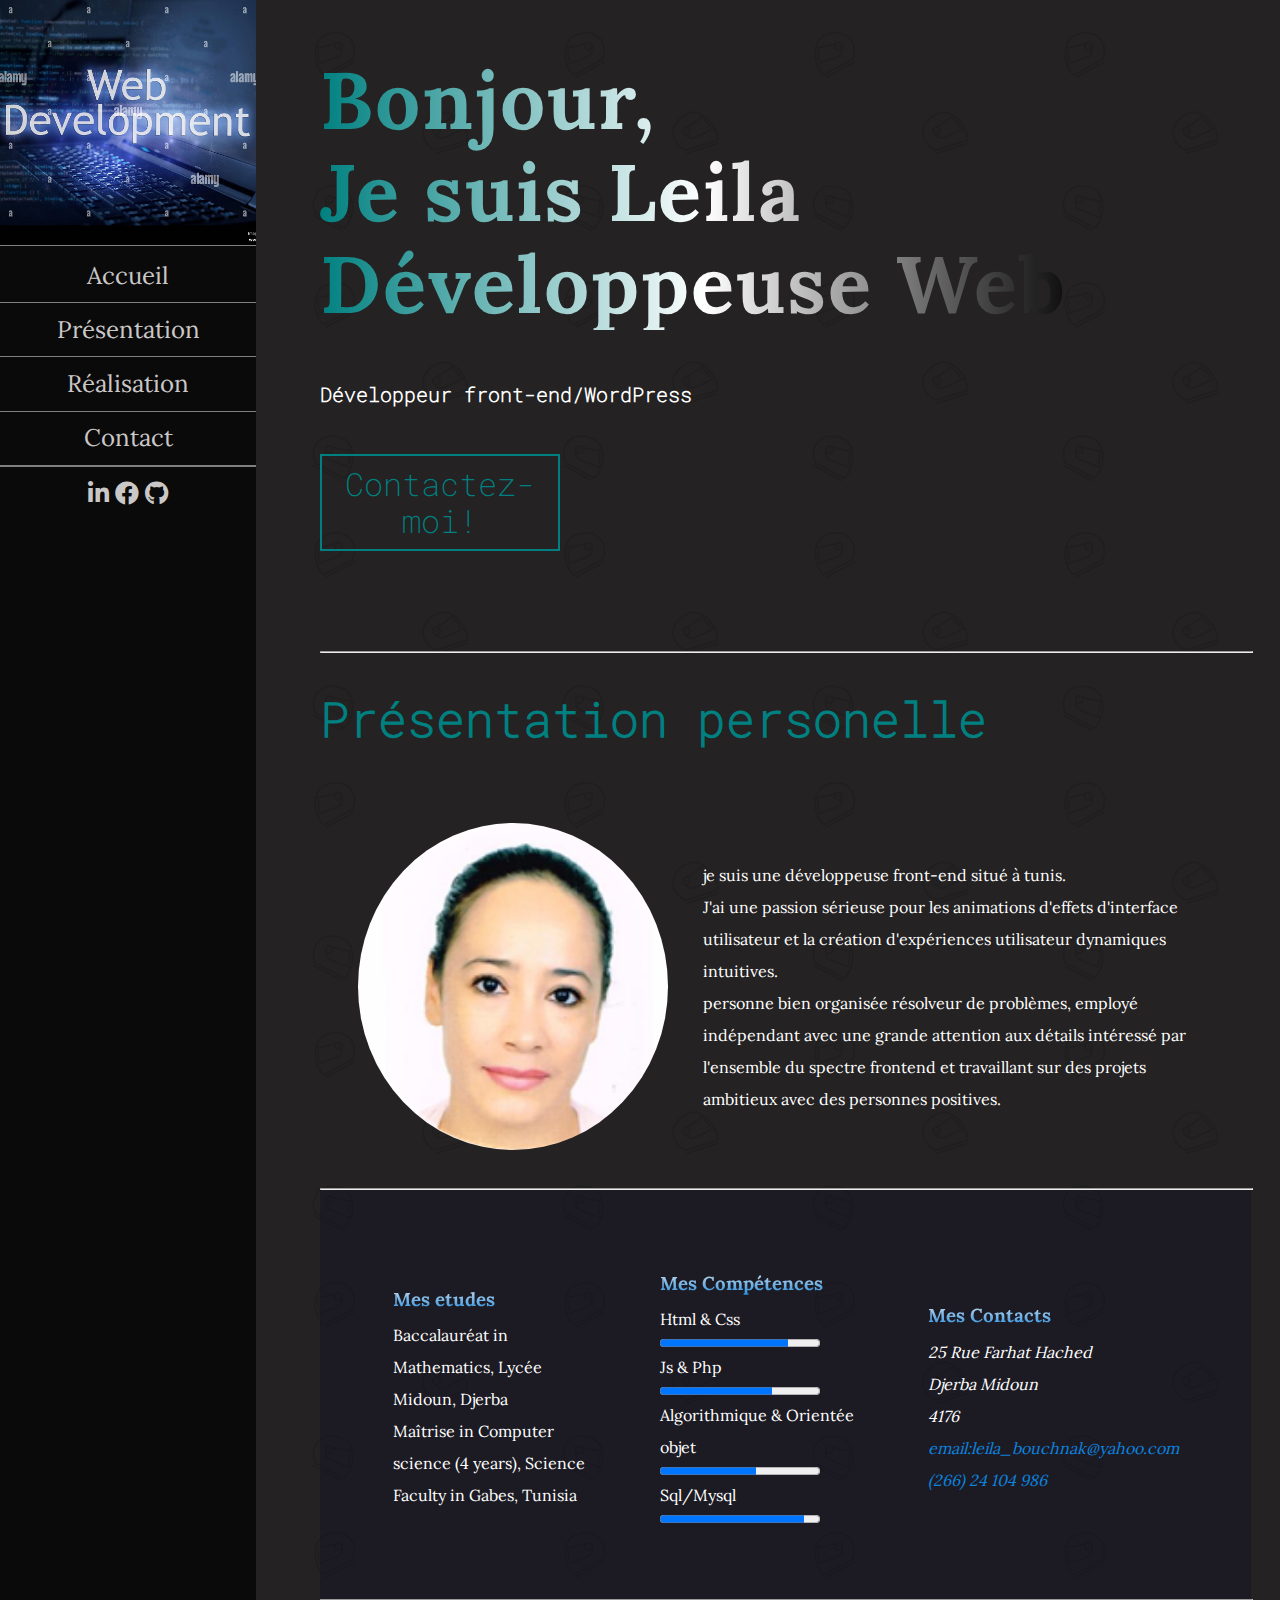
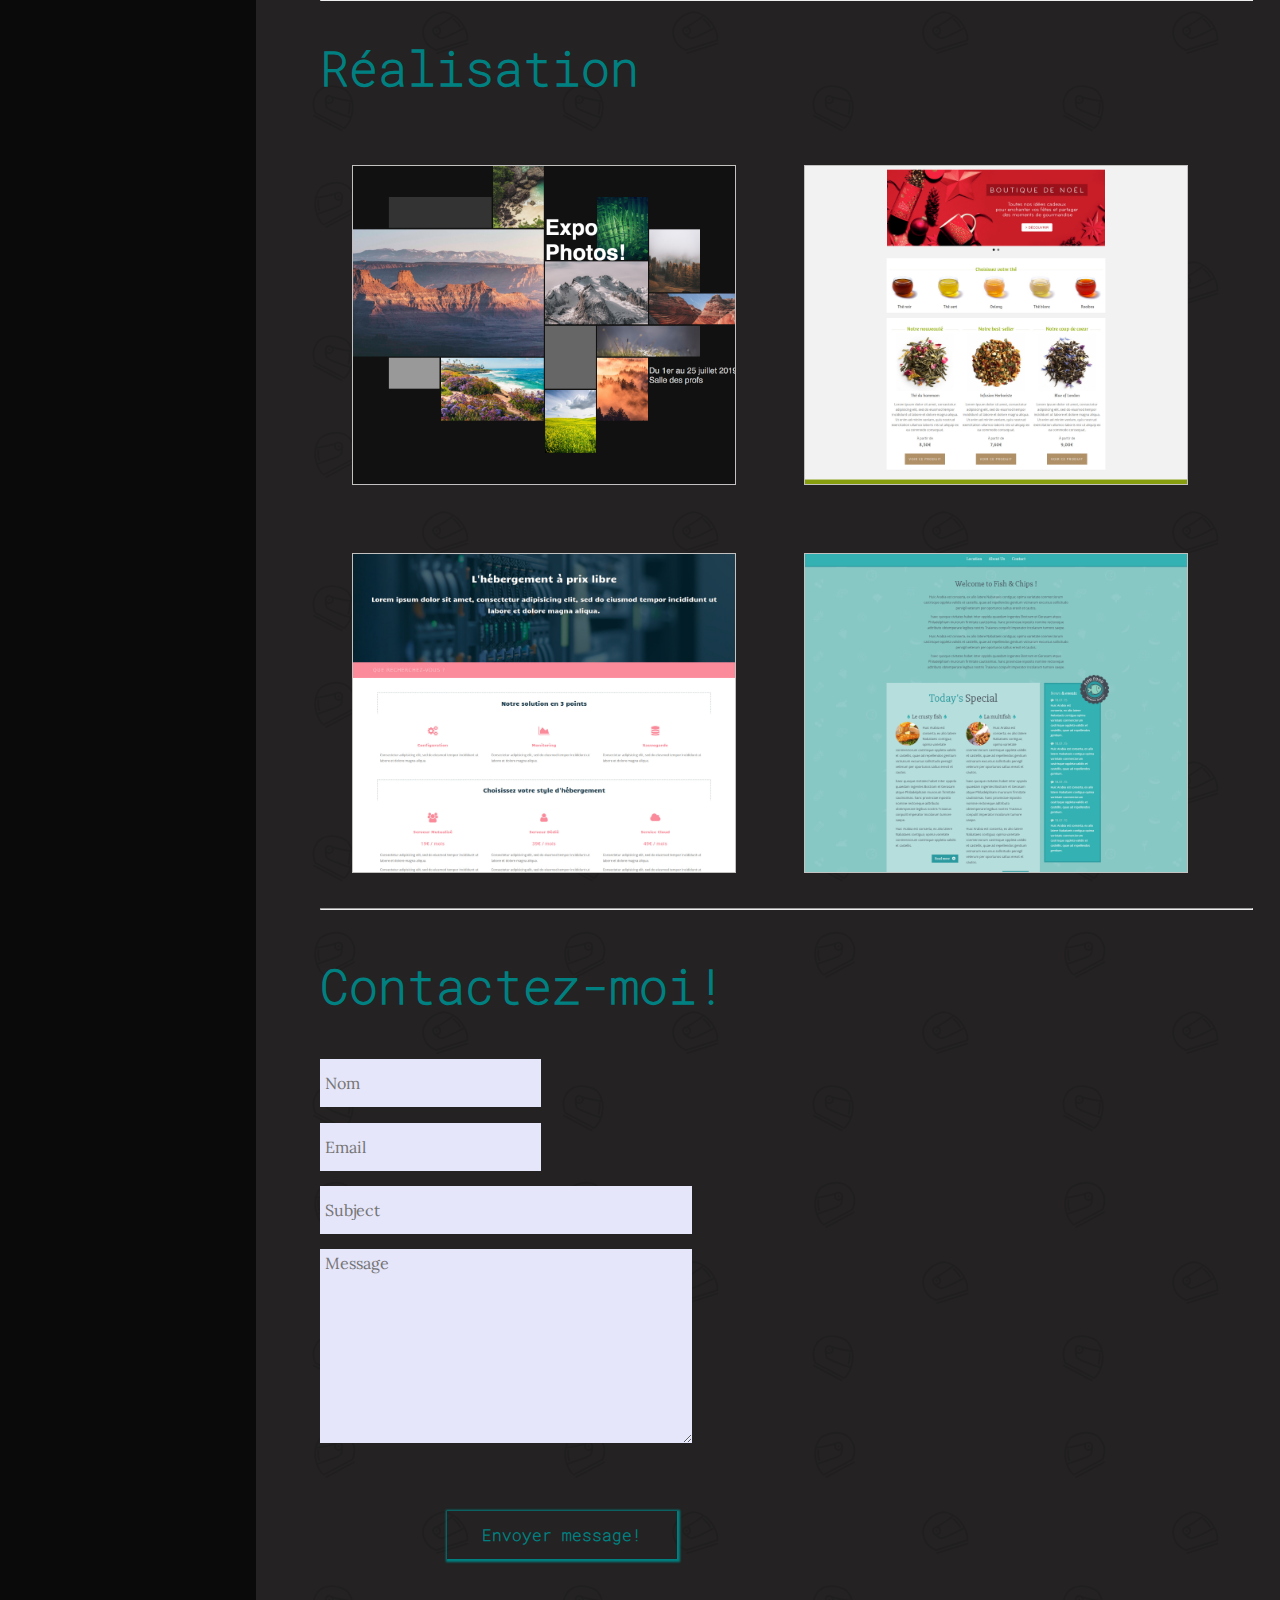
<file: index.html>
<!DOCTYPE html>
<html lang="en">
<head>
    <meta charset="UTF-8">
    <meta http-equiv="X-UA-Compatible" content="IE=edge">
    <meta name="viewport" content="width=device-width, initial-scale=1.0">
    <link rel="stylesheet" href="https://pro.fontawesome.com/releases/v5.10.0/css/all.css" />
    <link rel="stylesheet" href="normalize.css">
    <link rel="stylesheet" href="style.css">
    
    <title>Document</title>
</head>
<body>

      <header>
            <img src="img/imgweb.png" alt="dev" id="img">
            <nav>
                <a href="#accueil">Accueil</a>
                <a href="#présentation">Présentation</a>
                <a href="#realisation">Réalisation</a>
                <a href="#contactme">Contact</a>
                <div>
                    <a href="https://www.linkedin.com/in/leila-bouchnak-b55a76177/"><i class="fab fa-linkedin-in"></i> </a>
                    <a href="https://www.facebook.com/profile.php?id=100013627274585"><i class="fab fa-facebook"></i> </a>
                    <a href="#"><i class="fab fa-github"></i> </a>
                </div> 
            </nav>
      </header><!-- 
      --><main>
         <section class="section1" id="accueil">
            <h1>Bonjour,<br>Je suis Leila Développeuse Web</h1>
            <h6>Développeur front-end/WordPress</h6>
            <div id="contact"><a href="#contactme">Contactez-moi!</a></div>
         </section>
         <hr>
         <section class="section2" id="présentation">
            <h2>Présentation personelle</h2>
            <div>
                <img src="img/profil.png" alt="profil" id="profil">
                <div>
                     <p>je suis une développeuse front-end situé à tunis.<br> J'ai une passion sérieuse pour 
                     les animations d'effets d'interface utilisateur et la création d'expériences 
                     utilisateur dynamiques intuitives.<br>
                     personne bien organisée résolveur de problèmes, employé indépendant avec une grande attention aux détails
                     intéressé par l'ensemble du spectre frontend et travaillant sur des projets ambitieux avec des personnes positives.</p>
                </div>
            </div> 
            <hr>
            <div id="detaille"> 
                <div class="progress">  
                    <h3>Mes etudes</h3>
                    <p> Baccalauréat in Mathematics, Lycée Midoun, Djerba<br>
                        Maîtrise in Computer science (4 years), Science Faculty in Gabes, Tunisia
                     </p>
                </div>
                <div class="progress">
                    <h3>Mes Compétences</h3>
                    <label for="file">Html & Css</label>

                    <progress id="file" max="100" value="80"> 80% </progress>
                    <label for="file">Js & Php</label>

                    <progress id="file" max="100" value="70"> 70% </progress>
                    <label for="file">Algorithmique & Orientée objet</label>

                    <progress id="file" max="100" value="60"> 60% </progress>
                    <label for="file">Sql/Mysql</label>

                    <progress id="file" max="100" value="90"> 90% </progress>
                </div>
                <div class="progress">
                    <h3>Mes Contacts</h3>
                    <address>25 Rue Farhat Hached <br>Djerba Midoun<br>4176</address>
        
                    <address>
                        <a href="mailto:leila_bouchnak@yahoo.com">email:leila_bouchnak@yahoo.com</a><br>
                       <a href="tel:+26624104986">(266) 24 104 986</a>
                    </address>
                </div>
            </div>     
         </section>
         <hr>
         <section class="section3" id="realisation">
            <h2>Réalisation</h2>
            
            <div class="exp1"><a href="http://localhost/hotel" class="anim">voir project</a></div>
            <div class="exp2"><a href="project2.html&" class="anim">voir project</a></div>
            <div class="exp3"><a href="project3.html" class="anim">voir project</a></div>
            <div class="exp4"><a href="project4.html" class="anim">voir project</a></div>
         </section>
         <hr>
         <section class="section4" id="contactme">
             <h2>Contactez-moi!</h2>
             
             <div>
                <div>
                    <form methode="post" action="#">
                 
                        <input type="text" placeholder="Nom" id="nom">
                        <input type="email" placeholder="Email" id="email">
                        <input type="text" placeholder="Subject" id="subject">
                        <textarea name="Message" id="message" cols="30" rows="10" placeholder="Message"></textarea>
                        <button type="button" value="Envoyer" id="boutton"><strong>Envoyer message!</strong></button>
                    </form>
                </div>
                <div>
                    <iframe src="https://www.google.com/maps/embed?pb=!1m18!1m12!1m3!1d53035.59731347984!2d10.963841643880427!3d33.8194134671229!2m3!1f0!2f0!3f0!3m2!1i1024!2i768!4f13.1!3m3!1m2!1s0x13aa97ebc7d4edaf%3A0xe0c596a3e62fd554!2sDjerba%20Midun!5e0!3m2!1sfr!2stn!4v1639216546611!5m2!1sfr!2stn" width="600" height="450" style="border:0;" allowfullscreen="" loading="lazy"></iframe>
                        
                </div>
              </div>
          </section>

      </main>

</body>
</html>
</file>
<file: style.css>
*{  box-sizing: border-box;
    margin:0;
    padding:0;}
@font-face {
    font-family: Lora;
    src: url('static/Lora-VariableFont_wght.ttf');
}
@font-face {
    font-family:robot;
    src: url('static/static/RobotoMono-ExtraLight.ttf');
}
@font-face {
    font-family: kaushan;
    src: url('static/static/KaushanScript-Regular.ttf');
}
body{
    background-color: rgb(10, 10, 10);
    font-family: Lora;
}
header{
    position: fixed;
    display:inline-block;
    width: 20%;
    vertical-align: top;
    text-align: center;
}
header nav{
    display:flex;
    flex-direction: column;
    justify-content: space-between; 
    background-color:rgb(10, 10, 10) ;
    
}
header nav>a{
    padding:5%;
    border-bottom:1px solid grey;
    text-decoration: none;
    color:rgb(202, 199, 199);
    font-family: Lora;
    font-size: 1.5rem;
}
nav div{
    padding:5%;
    border-top:1px solid grey;
}
nav div a{
    text-decoration: none;
    color:rgb(202, 199, 199);
    font-size: 1.5rem;
}
nav div a:hover,header nav>a:hover{
    color:teal;
}
#img{
    width: 100%;
}
/************************main****************************/
main{
    display:inline-block;
    width: 80%;
    padding-left: 5%;
    color:white;
    background-color: rgb(36, 34, 34);
    margin-left:20% ;
    background-image: url('img/bg_body.svg');
}
h1{
    font-size: 5rem;
    position: relative;
    letter-spacing: 2px;
    background:linear-gradient(90deg,teal, #fff, #000);
    background-repeat: no-repeat;
    background-size: 80%;
    animation: animate 3s 1;
    -webkit-background-clip: text;
    -webkit-text-fill-color: rgba(255, 255, 255, 0);
    
}
@keyframes animate {
    0% {
    background-position: -500%;
    }
    100% {
    background-position: 0%;
    }
}

h6{
    font-size: 20px;
    font-family: robot;
}
#contact{
    font-size: 2rem;
    border:2px solid teal;
    width:25%;
    padding: 1%;
    margin-top: 5%;
    font-family: robot;
    text-align: center;
}
.section1 #contact a{
    color:teal;
    text-decoration: none;
}
.section1 #contact:hover,.section1 #contact:hover a{
    background-color: teal;
    color:white;
}
.section1{
    margin-bottom:100px;
}
#profil{
    width: 35%;
    border-radius: 100%;
    justify-content: center;
}
.section2 div div{
    width: 65%;
    display:flex;
    flex-direction: column;
    justify-content: center;
}
.section2 div{
    display: flex;
    flex-direction: row;
    justify-content: space-between;
    padding:4%;
}
#detaille{
    background: rgba(0,0,40,0.2);
    width: 97%;
}
h2{
    color:teal;
    font-size: 3rem;
    font-family: robot;
    margin:4% auto;
}
h3{
    margin:2% 0;
    background: -webkit-linear-gradient(#eee,#0C82DF);
    -webkit-background-clip: text;
    -webkit-text-fill-color: transparent;
}
.exp1{
    background-image:url('img/desktop.png');
}
.exp2{
    background: url('img/desktop-home.jpg');
}
.exp3{
    background-image: url('img/desktop1-home.jpg');
}
.exp4{
    background-image: url('img/desktop2.png');
}
.exp1 , .exp2 , .exp3 , .exp4{
    width:40%;
    border:1px solid rgb(196, 193, 193);
    display: inline-block;
    height: 20rem;
    margin:2rem;
    background-size: cover;
    background-position: center;
    position: relative;
}
p,.progress{line-height:2rem;}
hr{
    width: 97%;
}
.section3{
    position: relative;
}
.section3 div:hover{
    opacity:0.7;
}
.section3 div a{
    padding:10% 4%;
    background-color:rgb(240, 216, 216);
    border-radius: 100%;
    color:white;
    font-family: kaushan;
    text-decoration: none;
    position:absolute;
    top:7rem;
    left: 8.5rem;
    display: none;
}
.section3 div:hover a{
    display:block;
}
address a{
    color:#0C82DF;
    text-decoration: none;
}
.anim{
    animation-name: rotate;
    animation-duration: 2s;
    animation-delay: 0.1s;
    animation-iteration-count: infinite;
}
@keyframes rotate {
    0%{transform-origin: center rotate(0deg);}
    100%{transform: scale(1.3) rotate(360deg);}
}
.section4 div div{
    width: 40%;
    display: flex;
    flex-direction: column;
    align-content:space-between;
}
.section4 div{
    display: flex;
    flex-direction: row;
}
#nom,#email,#subject,#message,#boutton{
    background-color:lavender;
    margin:2% auto;
    border: none;
    padding: 1.2%;
}
#nom,#email,#subject,#boutton{
    height: 3rem;
}
#subject,#message{
    width: 97%;
}
#boutton{
     float:right;
     margin-right: 7%;
     margin-top: 15%;
     width: 60%;
     background: transparent;
     color: teal;
     box-shadow:1px 1px 2px 2px teal;
     font-family: robot;
}
#boutton:hover{
    background-color: teal;
    color: white;
}
.section4{
    margin:5% auto;
}
iframe:hover{
    opacity:0.7;
}
@media screen and (min-width:765px) and (max-width:1024px){
    main{
        text-align: center;
        padding-left:2%;
    }
    h1{
        font-size: 2rem;
        background-size: 90%;
    }
    #contact{
        font-size: 1.5rem;
    }
    .section2 div div{
        width: 100%;
    }
    .section2 div{
        display: flex;
        flex-direction: column;
        align-items: center;
    }
    .exp1 , .exp2 , .exp3 , .exp4{
        width:90%;
        display: block;
    }
    .section4 div div{
        width: 100%;
    }
    .section4 div{
        display:flex;
        flex-direction: column;
        align-items:center;
    }
    #boutton{
        float: none;
        width: 90%;
    }
    .section3 div a{
        padding:5% 1%;
        position:absolute;
        top:7rem;
        left: 19rem;
    }
    
}
@media screen and (max-width:765px){
    header{
        position: static;
        display: block;
        width: 100%;
    }
    main{
        display: block;
        width: 100%;
        margin-left: 0%;
        text-align: center;
        padding: 2%;
    }
    h1{
        font-size: 2rem;
        background-size: 90%;
    }
    #contact{
        font-size: 1.5rem;
        width: 90%;
        margin-left:4%;
    }
    .section2 div div{
        width: 100%;
    }
    .section2 div{
        display: flex;
        flex-direction: column;
        align-items: center;
    }
    .exp1 , .exp2 , .exp3 , .exp4{
        width:90%;
        display: block;
    }
    .section4 div div{
        width: 100%;
    }
    .section4 div{
        display:flex;
        flex-direction: column;
        align-items:center;
    }
    #boutton{
        float: none;
        width: 90%;
        margin-left: 2%;
    }
    .section3 div a{
        padding:5% 1%;
        position:absolute;
        top:7rem;
        left: 19rem;
    }
    
}
</file>
